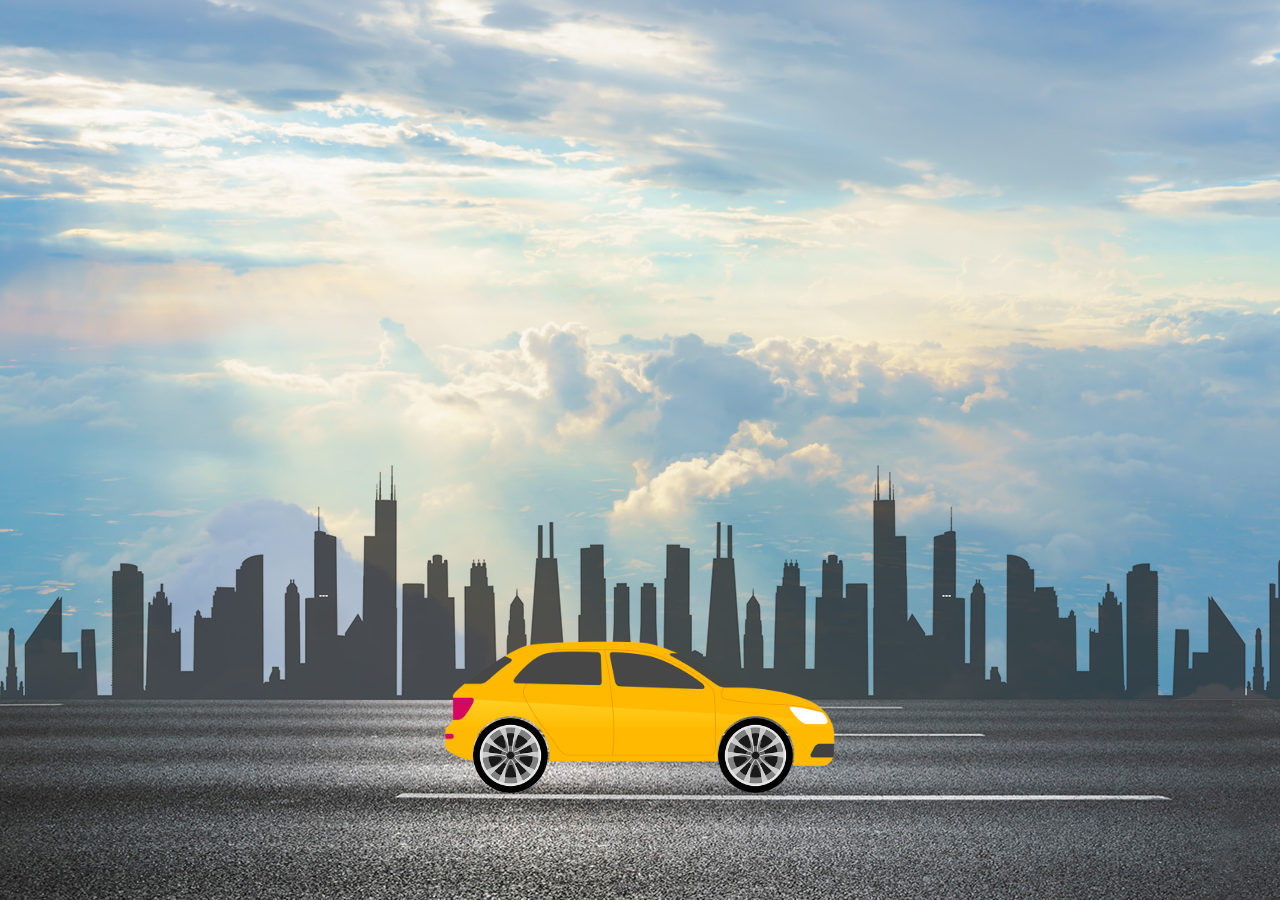
<file: road.html>
<!DOCTYPE html>
<html lang="en">
<head>
    <meta charset="UTF-8">
    <meta name="viewport" content="width=device-width, initial-scale=1.0">
    <title>Document</title>
    <link rel="stylesheet" href="road.css">
</head>
<body>
    <div class="sky">
        <div class="road">

        </div>
        <div class="city">

        </div>
        <div class="car">
            <img src="car.png" alt="">
        </div>
        
        <div class="wheel">
            <img src="wheel.png" class="w1" alt="">
            <img src="wheel.png" class="w2" alt="">
        </div>
    </div>
</body>
</html>
</file>
<file: road.css>
*{
    margin: 0;
    padding: 0;
}



.sky{
    height: 100vh;
    width: 100%;
    background-image: url(sky.jpg);
    background-size: cover;
    background-position: center;
    position: relative;
    overflow-x: hidden;
    
}

.road{
    height: 200px;
    width: 500%;
    display: block;
    background-image:url(road.jpg);
    position: absolute;
    bottom: 0;
    left: 0;
    right: 0;
    z-index: 1;
    background-repeat: repeat-x;
    animation: road 5s linear infinite;
    

}

@keyframes road {

    100%{
        transform: translateX(-3400px);
    }
    
}

.city{
    height: 250px;
    width: 500%;
    background-image: url(city.png);
    position: absolute;
    bottom: 200px;
    display: block;
    left: 0;
    right: 0;
    z-index: 1;
    background-repeat: repeat-x;
    animation: city 5s linear infinite;

}

@keyframes city {
    100%{
        transform: translateX(-1400px);
    }
    
}

.car{
    width: 400px;
    left: 50%;
    bottom: 100px;
    transform: translateX(-50%);
    position: absolute;
    z-index: 2;
}

.car img{
    width: 100%;
    animation: car 1s linear infinite;
}

@keyframes car {

    100%{
        transform: translateY(-1px);
    }

    50%{
        transform: translateY(1px);
    }

    0%{
        transform: translateY(-1px);
    }
    
}


.wheel{
    left: 50%;
    bottom: 182px;
    transform: translateX(-50%);
    position: absolute;
    z-index: 2;
   
}


.wheel img{
    width: 75px;
    height: 75px;
    animation: wheel 1s linear infinite;
}



.w1{
    left: -167px;
    position: absolute;
   
    

}


.w2{
    left: 78px;
    
    position: absolute;
}

@keyframes wheel {

    100%{
        transform: rotate(360deg);
        
    }
    
}
</file>
